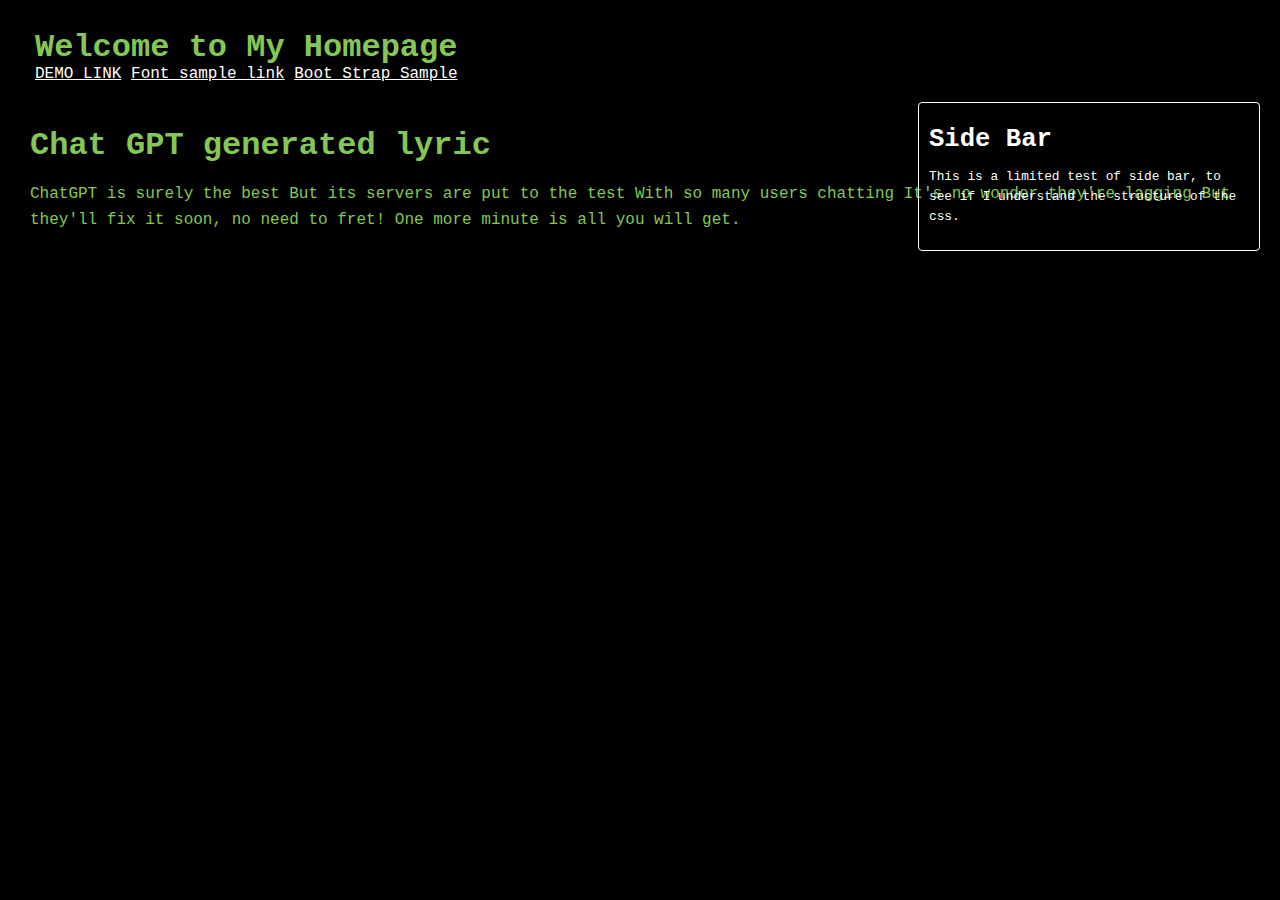
<file: index.html>
<!DOCTYPE html>
<html>
    <head>
        <title>Demo Webpage!</title>
        <link rel="stylesheet" href="style.css">
    </head>
 <body>
     <div class="container wrapper">
        <div id="top">
             <h1>Welcome to My Homepage</h1>
             <p>
                <a href="css_demo.html"> DEMO LINK</a>
                <a href="font-sample.html">Font sample link</a>
                <a href="bootstrap-sample.html">Boot Strap Sample</a>
             </p>
        </div>
        <div class="wrapper">
            <div id="main">
                <h1>Chat GPT generated lyric </h1>
                <p>
                   ChatGPT is surely the best
                    But its servers are put to the test
                    With so many users chatting
                    It's no wonder they're lagging
                    But they'll fix it soon, no need to fret!
                    One more minute is all you will get.
                </p>
                <div id="sidebar">
                    <h1>Side Bar</h1>
                    <p>This is a limited test of side bar, to see if I understand the structure of the css.</p>
                </div>
            </div>
            
         </div>
     </div>
 </body>
</html>
</file>
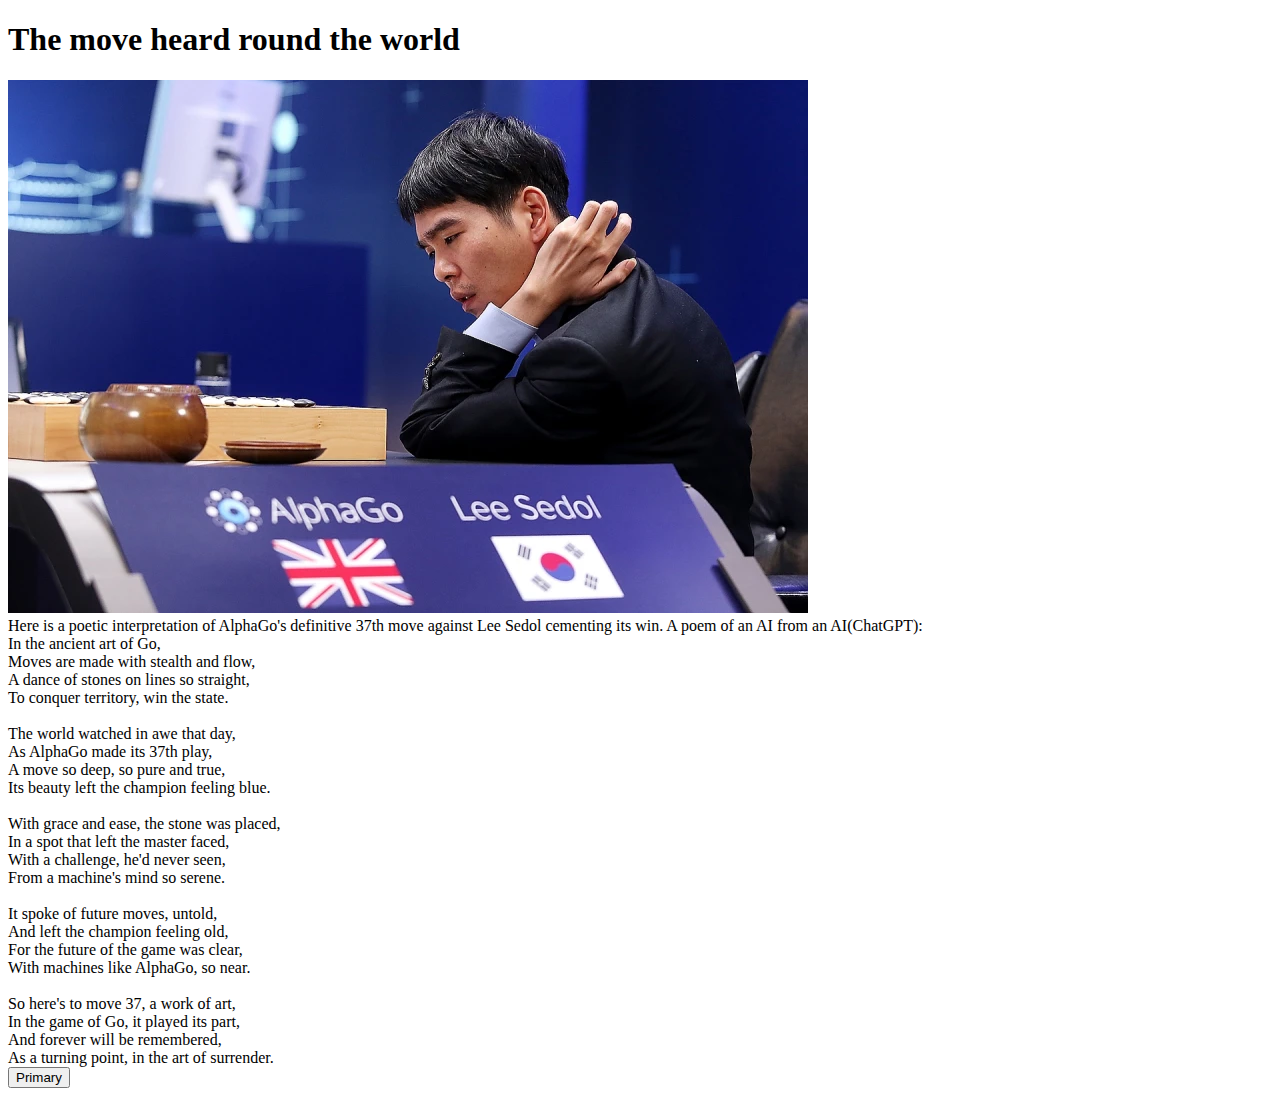
<file: bootstrap-sample.html>
<!doctype html>
<html lang="en">
  <head>
    <!-- Required meta tags -->
    <meta charset="utf-8">
    <meta name="viewport" content="width=device-width, initial-scale=1">
    <!-- Bootstrap CSS -->
    <link href="bootstrap.css" rel="stylesheet" integrity="sha384-EVSTQN3/azprG1Anm3QDgpJLIm9Nao0Yz1ztcQTwFspd3yD65VohhpuuCOmLASjC" crossorigin="anonymous">
    
    <title>Move37 Homepage</title>
  </head>
  <body>
    <h1>The move heard round the world</h1>

    <!-- Optional JavaScript; choose one of the two! -->

    <!-- Option 1: Bootstrap Bundle with Popper -->
    <script src="https://cdn.jsdelivr.net/npm/bootstrap@5.0.2/dist/js/bootstrap.bundle.min.js" integrity="sha384-MrcW6ZMFYlzcLA8Nl+NtUVF0sA7MsXsP1UyJoMp4YLEuNSfAP+JcXn/tWtIaxVXM" crossorigin="anonymous"></script>
    
    <div class="container">
      <div class="row">
        <div class="col-md-7">
          <img src="move37.jpg" class="img-fluid" alt="Lee Sedol against AlphaGo">
        </div>
        <div class="col-lg-5">
          Here is a poetic interpretation of AlphaGo's definitive 37th move against Lee Sedol cementing its win. A poem of an AI from an AI(ChatGPT): <br>
                  In the ancient art of Go, <br>
                  Moves are made with stealth and flow, <br>
                  A dance of stones on lines so straight, <br>
                  To conquer territory, win the state. <br>
                  <br>
                  The world watched in awe that day, <br>
                  As AlphaGo made its 37th play, <br>
                  A move so deep, so pure and true, <br>
                  Its beauty left the champion feeling blue. <br>
                  <br>
                  With grace and ease, the stone was placed, <br>
                  In a spot that left the master faced, <br>
                  With a challenge, he'd never seen, <br> 
                  From a machine's mind so serene. <br>
                  <br>
                  It spoke of future moves, untold, <br>
                  And left the champion feeling old, <br> 
                  For the future of the game was clear, <br> 
                  With machines like AlphaGo, so near. <br> 
                  <br>
                  So here's to move 37, a work of art, <br>
                  In the game of Go, it played its part, <br>
                  And forever will be remembered, <br> 
                  As a turning point, in the art of surrender. <br>
        </div>
      </div>
      <div class="row">
        <div class="col-1">
          <button type="button" class="btn btn-primary">Primary</button>
        </div>
      </div>
    </div>
    <!-- Option 2: Separate Popper and Bootstrap JS -->
    <!--
    <script src="https://cdn.jsdelivr.net/npm/@popperjs/core@2.9.2/dist/umd/popper.min.js" integrity="sha384-IQsoLXl5PILFhosVNubq5LC7Qb9DXgDA9i+tQ8Zj3iwWAwPtgFTxbJ8NT4GN1R8p" crossorigin="anonymous"></script>
    <script src="https://cdn.jsdelivr.net/npm/bootstrap@5.0.2/dist/js/bootstrap.min.js" integrity="sha384-cVKIPhGWiC2Al4u+LWgxfKTRIcfu0JTxR+EQDz/bgldoEyl4H0zUF0QKbrJ0EcQF" crossorigin="anonymous"></script>
    -->
  </body>
</html>
</file>
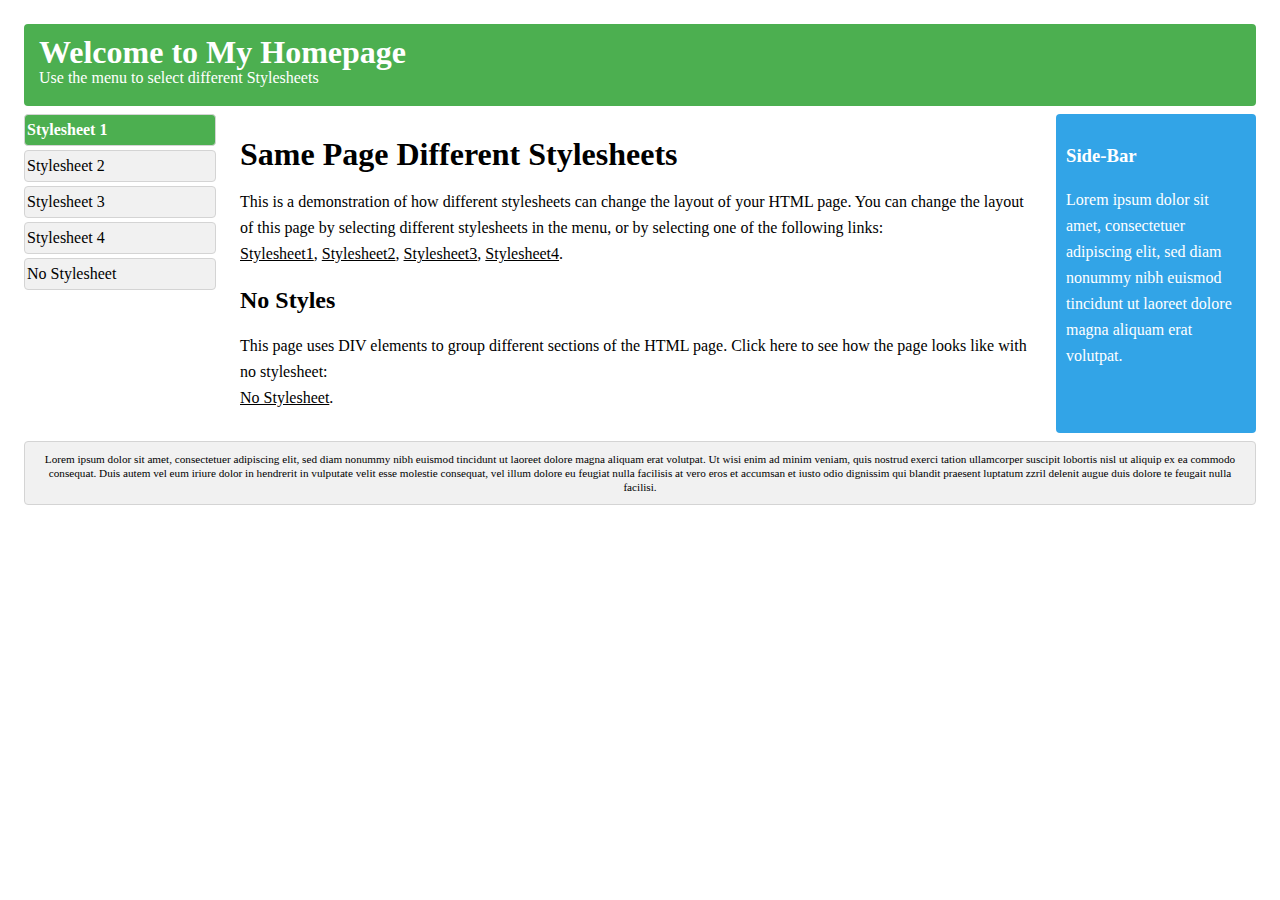
<file: css_demo.html>
<!DOCTYPE html>
<html>
<head>
<style>/* Stylesheet 1: */
body {
    font: 100% Lucida Sans, Verdana;
    margin: 20px;
    line-height: 26px;
}

.container {
    xmin-width: 900px;
}

.wrapper {
    position: relative;
    overflow: auto;
}

#top, #sidebar, #bottom, .menuitem {
    border-radius: 4px;
    margin: 4px;
}

#top {
    background-color: #4CAF50;
    color: #ffffff;
    padding: 15px;
}

#menubar {
    width: 200px;
    float: left
}

#main {
    padding: 10px;
    margin: 0 210px;
}

#sidebar {
    background-color: #32a4e7;
    color: #ffffff;
    padding: 10px;
    width: 180px;
    bottom: 0;
    top: 0;
    right: 0;
    position: absolute;
}

#bottom {
    border: 1px solid #d4d4d4;
    background-color: #f1f1f1;
    text-align: center;
    padding: 10px;
    font-size: 70%;
    line-height: 14px;
}

#top h1, #top p, #menulist {
    margin: 0;
    padding: 0;
}

.menuitem {
    background-color: #f1f1f1;
    border: 1px solid #d4d4d4;
    list-style-type: none;
    padding: 2px;
    cursor: pointer;
}

.menuitem:hover {
    background-color: #ffffff;
}

.menuitem:first-child {
   background-color:#4CAF50;
   color: white;
   font-weight:bold;
}

a {
    color: #000000;
    text-decoration: underline;
}

a:hover {
    text-decoration: none;
}


@media (max-width: 800px) {
    #sidebar {
        width: auto;
        position: relative;
    } 
    #main {
        margin-right: 0;
    }    
       
}

@media (max-width: 600px) {
    #menubar {
        width: auto;
        float: none;
    }
    #main {
        margin: 0;
    }    
}
</style>

<style>/* Stylesheet 2: */
body {
    font-family: Arial;
    background-color: #d14836;
    line-height: 20px;
}

.container {
    xmin-width: 900px;
}

.wrapper {
    position: relative;
    overflow: auto;
}

#top {
    color: #ffffff;
    padding: 15px;
    font-size: 30px;
    line-height: 26px;    
}

#top h1 {
    margin:0;
    line-height: 50px;
}

#menubar {
    width: 190px;
    float: right;
}

#main {
    padding: 10px;
    background-color: #ffffff;
    font: 80% Verdana;
}

#main h1, #main h2 {
    color: #d14836;
}

#sidebar {
    background-color: #F6DAD7;
    color: #d14836;
    padding: 10px;
}

#bottom {
    text-align: center;
    padding: 10px;
    font-size: 70%;
    color: #ffffff;
}

#menulist {
    padding:0;
    font: 16px verdana;
}

.menuitem {
    width: 155px;
    background-color: #d14836;
    border: 1px solid #d14836;
    border-radius: 40px;
    color: #ffffff;
    list-style-type: none;
    margin: 10px;
    padding: 5px;
    text-align: center;
    cursor: pointer;
}

.menuitem:nth-child(2) {
   background-color:white;
   color: #d14836;
   font-weight:bold;
}

.menuitem:hover {
    background-color: #ffffff;
    color: #d14836;
}

a {
    color: #d14836;
    text-decoration: none;
}

a:hover {
    text-decoration: underline;
}
</style>

<style>/* Stylesheet 3: */
body {
    font: 100% Verdana;
    margin: 20px;
    line-height: 26px;
}

.container {
    xmin-width: 900px;
}

.wrapper {
    position: relative;
    overflow: auto;
}

#sidebar {
    background-color: #f1f1f1;
    border: 1px solid #d4d4d4;
    padding-left: 10px;
}

#bottom {
    text-align: center;
    padding: 10px;
    font-size: 70%;
    line-height: 14px;
}

h1, h2, h3 {
    color: #4CAF50;
}

#menulist {
    padding: 0;
    position: relative;
    overflow: auto;
}

.menuitem {
    width: 165px;
    float: left;
    background-color: #555555;
    color: #ffffff;
    list-style-type: none;
    margin: 4px;
    padding: 2px;
    text-align: center;
    cursor: pointer;
}

.menuitem:nth-child(3) {
   background-color:#4CAF50;
}

.menuitem:hover {
    background-color: #999999;
}

a {
    color: #000000;
}

a:hover {
    color: #84c754;
}
</style>
<style>/* Stylesheet 4: */
body {
    font: 100% Courier New;
    margin: 20px;
    line-height: 26px;
    background-color: #000000;
}

.container {
    xmin-width: 900px;
}

.wrapper {
    position: relative;
    overflow: auto;
}

#top {
    color: #84c754;
    padding: 15px;
}

#main {
    padding: 10px;
    color: #84c754;
}

#sidebar {
    color: #ffffff;
    border: 1px solid #ffffff;
    border-radius: 4px;
    padding: 10px;
    width: 320px;
    top: 0;
    right: 0;
    position: absolute;
    font-size: 80%;
    line-height: 20px;
}

#bottom {
    border: 1px solid #ffffff;
    border-radius: 4px;
    color: #ffffff;
    text-align: center;
    padding: 10px;
    font-size: 70%;
    line-height: 14px;
}

#top h1,#top p {
    margin: 0;
}

.menuitem {
    color: #84c754;
    cursor: pointer;
}

.menuitem:nth-child(4) {
    color:white;
    font-weight:bold;
}

.menuitem:hover {
    color: #ffffff;
}

a {
    color: #ffffff;
}

a:hover {
    color: #84c754;
}
@media (max-width: 600px) {
    #sidebar {
       width: auto;
       margin-bottom:10px;        
       position: relative;
    }    
}

</style>

</head>
<body>

<div class="container wrapper">
  <div id="top">
    <h1>Welcome to My Homepage</h1>
    <p>Use the menu to select different Stylesheets</p>
  </div>
  <div class="wrapper">
   <div id="menubar">
     <ul id="menulist">
       <li class="menuitem" onclick="reStyle(0)">Stylesheet 1
       <li class="menuitem" onclick="reStyle(1)">Stylesheet 2
       <li class="menuitem" onclick="reStyle(2)">Stylesheet 3
       <li class="menuitem" onclick="reStyle(3)">Stylesheet 4
       <li class="menuitem" onclick="noStyles()">No Stylesheet
     </ul>
    </div>
    <div id="main">
      <h1>Same Page Different Stylesheets</h1>
      <p>This is a demonstration of how different stylesheets can change the layout of your HTML page. You can change the layout of this page by selecting different stylesheets in the menu, or by selecting one of the following links:<br>
      <a href="#" onclick="reStyle(0);return false">Stylesheet1</a>,
      <a href="#" onclick="reStyle(1);return false">Stylesheet2</a>,
      <a href="#" onclick="reStyle(2);return false">Stylesheet3</a>,
      <a href="#" onclick="reStyle(3);return false">Stylesheet4</a>.
      </p>
       <h2>No Styles</h2>
      <p>This page uses DIV elements to group different sections of the HTML page. Click here to see how the page looks like with no stylesheet:<br><a href="#" onclick="noStyles();return false">No Stylesheet</a>.</p>
   </div>
    <div id="sidebar">
      <h3>Side-Bar</h3>
      <p>Lorem ipsum dolor sit amet, consectetuer adipiscing elit, sed diam nonummy nibh euismod tincidunt ut laoreet dolore magna aliquam erat volutpat.</p>
    </div>
  </div>  
  
  
  <div id="bottom">
    Lorem ipsum dolor sit amet, consectetuer adipiscing elit, sed diam nonummy nibh euismod tincidunt ut laoreet dolore magna aliquam erat volutpat. Ut wisi enim ad minim veniam, quis nostrud exerci tation ullamcorper suscipit lobortis nisl ut aliquip ex ea commodo consequat. Duis autem vel eum iriure dolor in hendrerit in vulputate velit esse molestie consequat, vel illum dolore eu feugiat nulla facilisis at vero eros et accumsan et iusto odio dignissim qui blandit praesent luptatum zzril delenit augue duis dolore te feugait nulla facilisi.
  </div>
</div>

<script>
function noStyles() {
    document.styleSheets[0].disabled = true;
    document.styleSheets[1].disabled = true;
    document.styleSheets[2].disabled = true;
    document.styleSheets[3].disabled = true;
}

function reStyle(n) {
    noStyles()
    document.styleSheets[n].disabled = false;
}

function closeBlackdiv() {
    var blackdiv, stylediv;
    blackdiv = document.getElementById("blackdiv")
    blackdiv.parentNode.removeChild(blackdiv);
    stylediv = document.getElementById("stylediv")
    stylediv.parentNode.removeChild(stylediv);
}

function showStyle(n) {
var div, text, blackdiv;
blackdiv = document.createElement("DIV");
blackdiv.setAttribute("style","background-color:#000000;position:absolute;width:100%;height:100%;top:0;opacity:0.5;margin-left:-20px;");
blackdiv.setAttribute("id","blackdiv");
blackdiv.setAttribute("onclick","closeBlackdiv()");
document.body.appendChild(blackdiv);
div = document.createElement("DIV");
div.setAttribute("id","stylediv");
div.setAttribute("style","background-color:#ffffff;padding-left:5px;position:absolute;width:auto;height:auto;top:100px;bottom:50px;left:200px;right:200px;overflow:auto;font-family: monospace; white-space: pre;line-height:16px;");
text = document.createTextNode(document.getElementsByTagName("STYLE")[n].innerHTML);
div.appendChild(text);
document.body.appendChild(div);
//alert(document.getElementsByTagName("STYLE")[n].innerHTML);
}
reStyle(0);
</script>
</body>
</html>
</file>
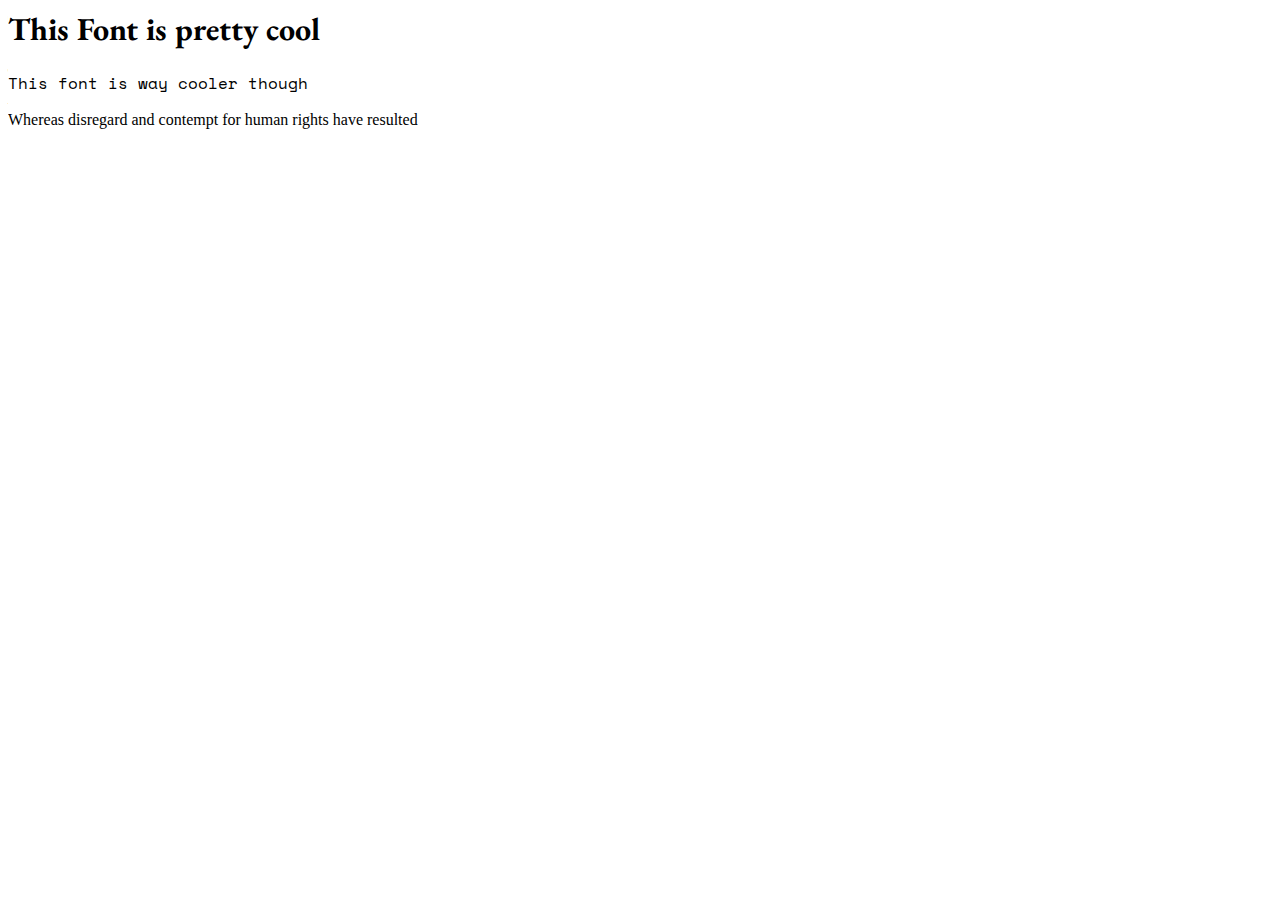
<file: font-sample.html>
<html>
  <head>
    <title>Demo Webpage!</title>
    <link rel="preconnect" href="https://fonts.googleapis.com">
    <link rel="preconnect" href="https://fonts.gstatic.com" crossorigin>
    <link href="https://fonts.googleapis.com/css2?family=EB+Garamond&family=Playfair+Display&family=Space+Mono&display=swap" rel="stylesheet">
    <style>
      h1{
        font-family:"EB Garamond";
      }
      #cool{
        font-family:"Space Mono";
      }
      #BEST{
        fontfmaily:"Playfair Display";
      }
      
    </style>
  </head>
  </body>
    <h1> This Font is pretty cool </h1>
        <p id="cool">This font is way cooler though</p>
        <p id="BEST">Whereas disregard and contempt for human rights have resulted</p>
  </body>
 
</html>
</file>
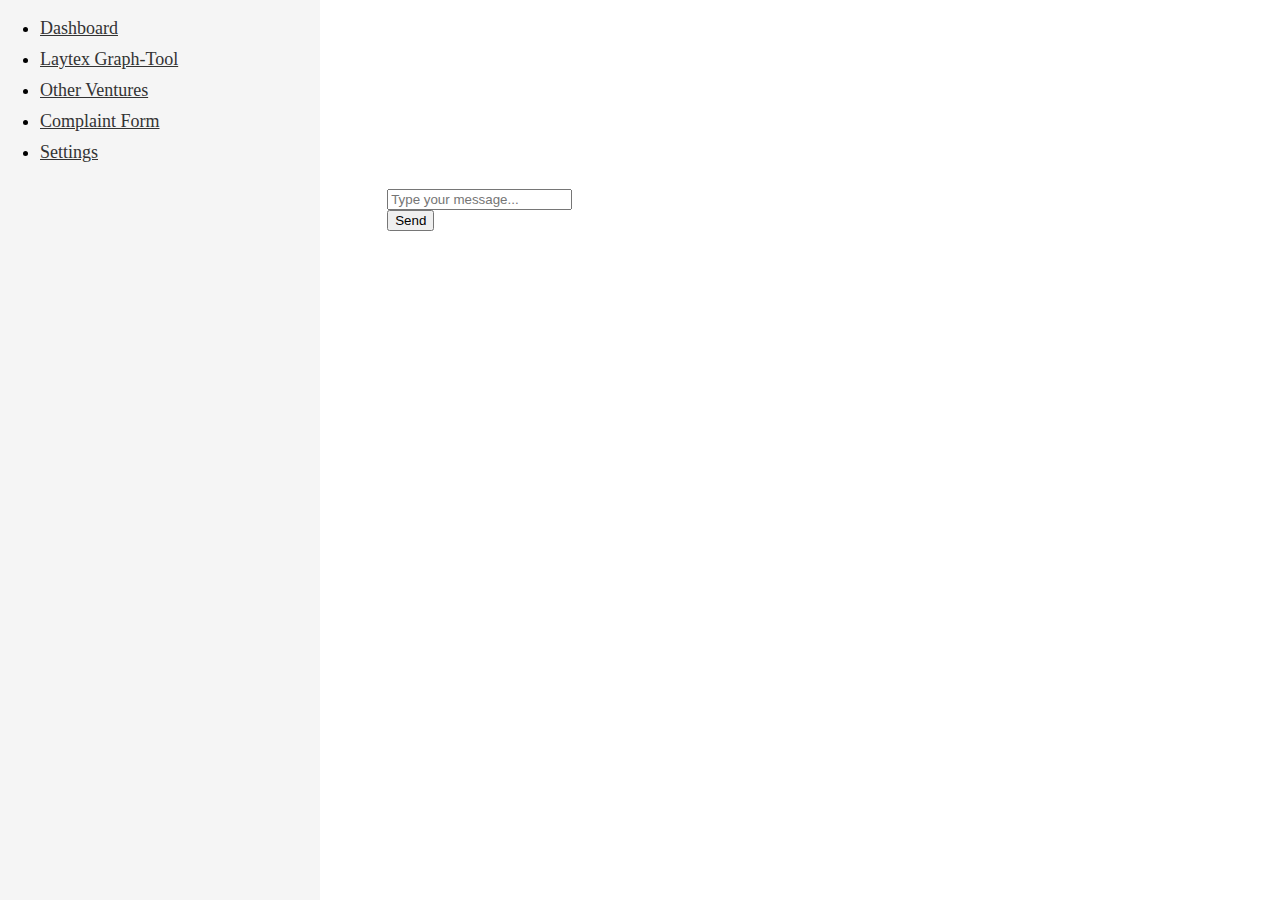
<file: www.move37/dialog.html>
<html>
    <head>
        <title>LayTex Graph-Tool</title>
        <meta charset="utf-8">
        <meta name="viewport" content="width=device-width, initial-scale=1">
        <link href="https://cdn.jsdelivr.net/npm/bootstrap@5.0.2/dist/css/bootstrap.min.css" rel="stylesheet" integrity="sha384-EVSTQN3/azprG1Anm3QDgpJLIm9Nao0Yz1ztcQTwFspd3yD65VohhpuuCOmLASjC" crossorigin="anonymous">
        <link rel="stylesheet" type="text/css" href="move37-style.css">
        <link rel="preconnect" href="https://fonts.googleapis.com">
        <link rel="preconnect" href="https://fonts.gstatic.com" crossorigin>
        <link href="https://fonts.googleapis.com/css2?family=Playfair+Display&family=Quicksand:wght@300&display=swap" rel="stylesheet">

    </head>
    
    
    
    <div class="container">
      <nav class="col-4 d-none d-md-block sidebar">
        <div class="sidebar-sticky">
          <ul class="nav flex-column">
            <li class="nav-item">
              <a class="nav-link active" href="move37.html" >Dashboard</a>
            </li>
            <li class="nav-item" >
              <a class="nav-link" href="dialog.html">Laytex Graph-Tool</a>
            </li>
            <li class="nav-item" >
              <a class="nav-link" href="#" >Other Ventures</a>
            </li>
            <li class="nav-item">
              <a class="nav-link" href="#">Complaint Form</a>
            </li>
            <li class="nav-item">
              <a class="nav-link" href="#">Settings</a>
            </li>
          </ul>
        </div>
      </nav>
    </div>
    
    <div class="col-8">
        <div class="row">
            <div class="col justify-content-center">
                <h1> move37: Equations to LayTex Graph Tool</h1>
            </div>
        </div>
        <div class="col-10">
          <div class="chat-container">                    
            <div class="row justify-content-center">
              <div class="col-md-10">

                <div class="card chat-card">
                  <div class="card-body">
                    <div class="chat-container">
                      <div class="chat-message">
                        <div class="message-content">
                          <p>Hello! How can I help you today?</p>
                        </div>
                      </div>
                    </div>
                    <div class="chat-message chat-message--user">
                      <div class="message-content">
                        <p>Hi there, I have a question about your services.</p>
                      </div>
                    </div>
                    <div class="chat-message">
                      <div class="message-content">
                        <p>Sure, I'll do my best to assist you. What's your question?</p>
                      </div>
                    </div>
                  <!-- additional chat messages here -->
                  </div>
                                  
                  <form class="chat-form">
                    <div class="input-group">
                      <input type="text" class="form-control" placeholder="Type your message...">
                        <div class="input-group-append">
                          <button class="btn btn-primary" type="submit">Send</button>
                        </div>
                      </div>
                    </form>
                  </div>
                </div>
              </div>
            </div>
          </div>
        </div>
      </div>      
</html>
</file>
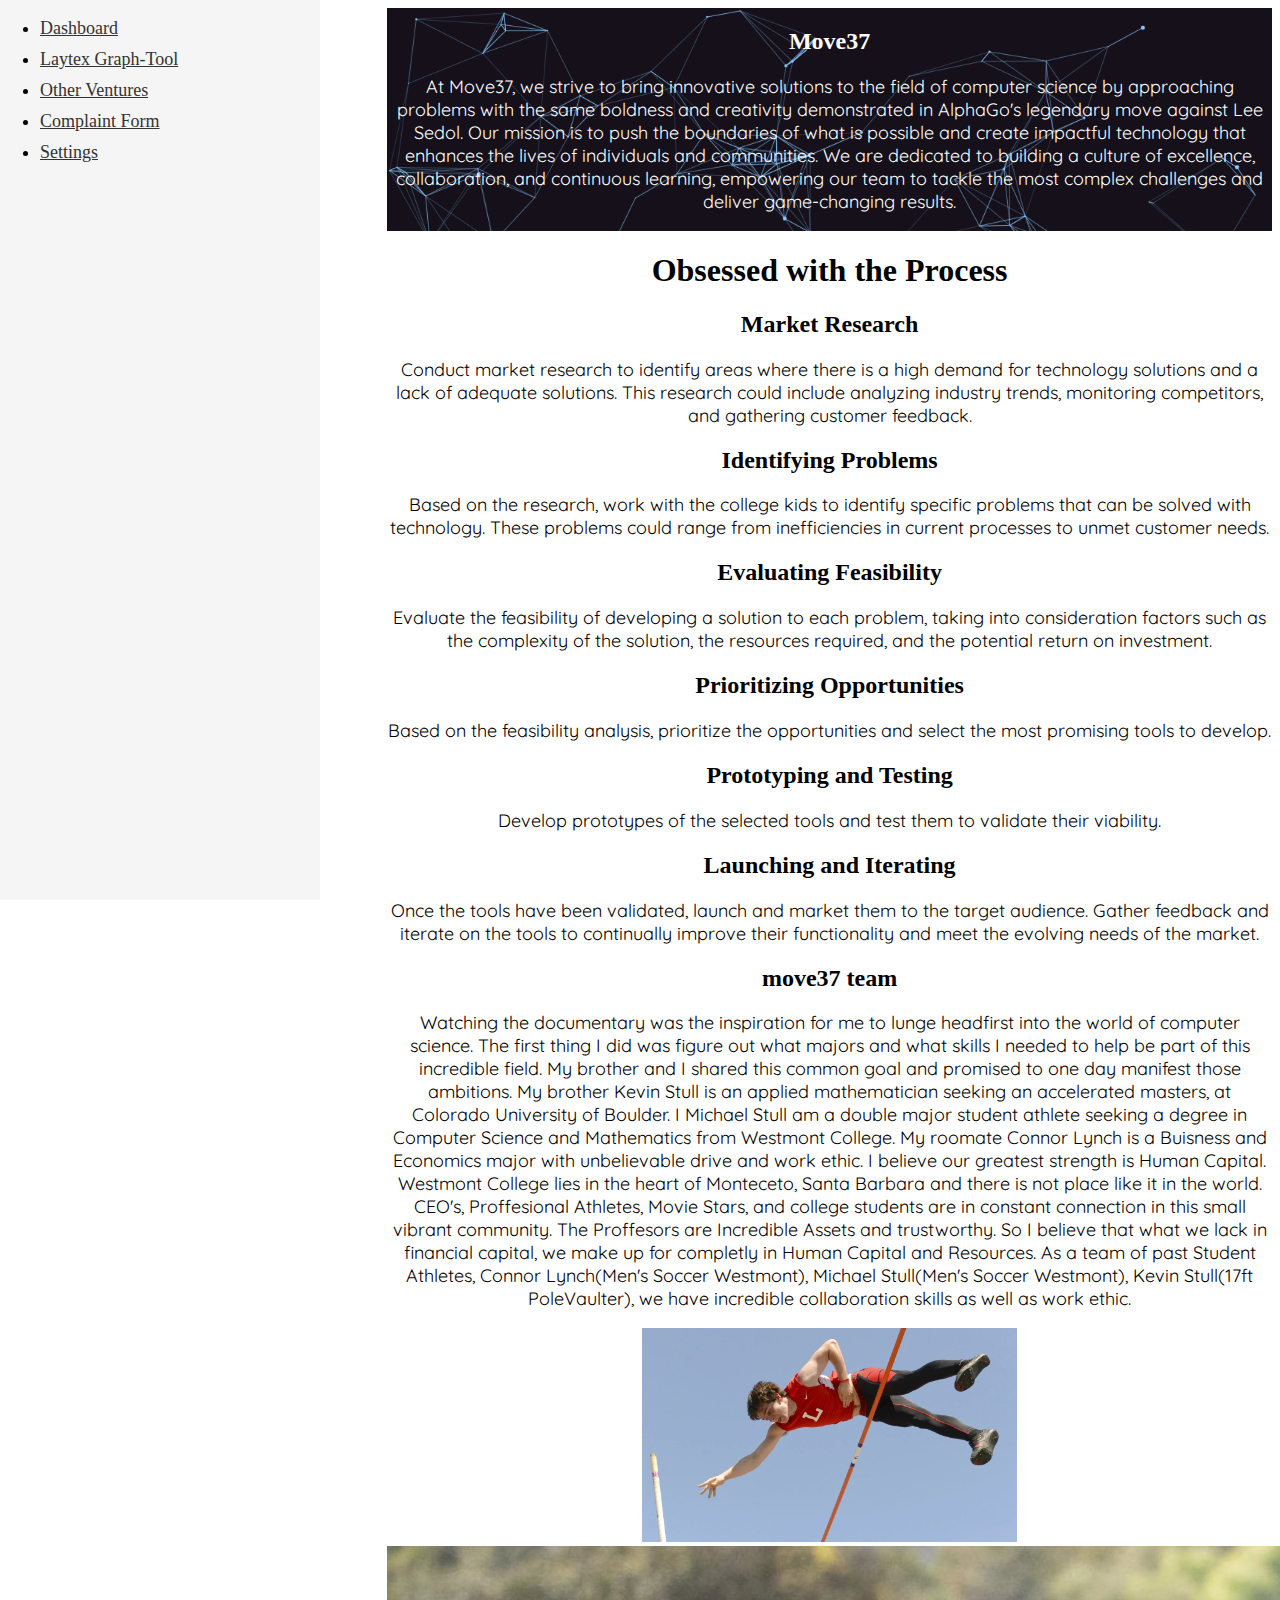
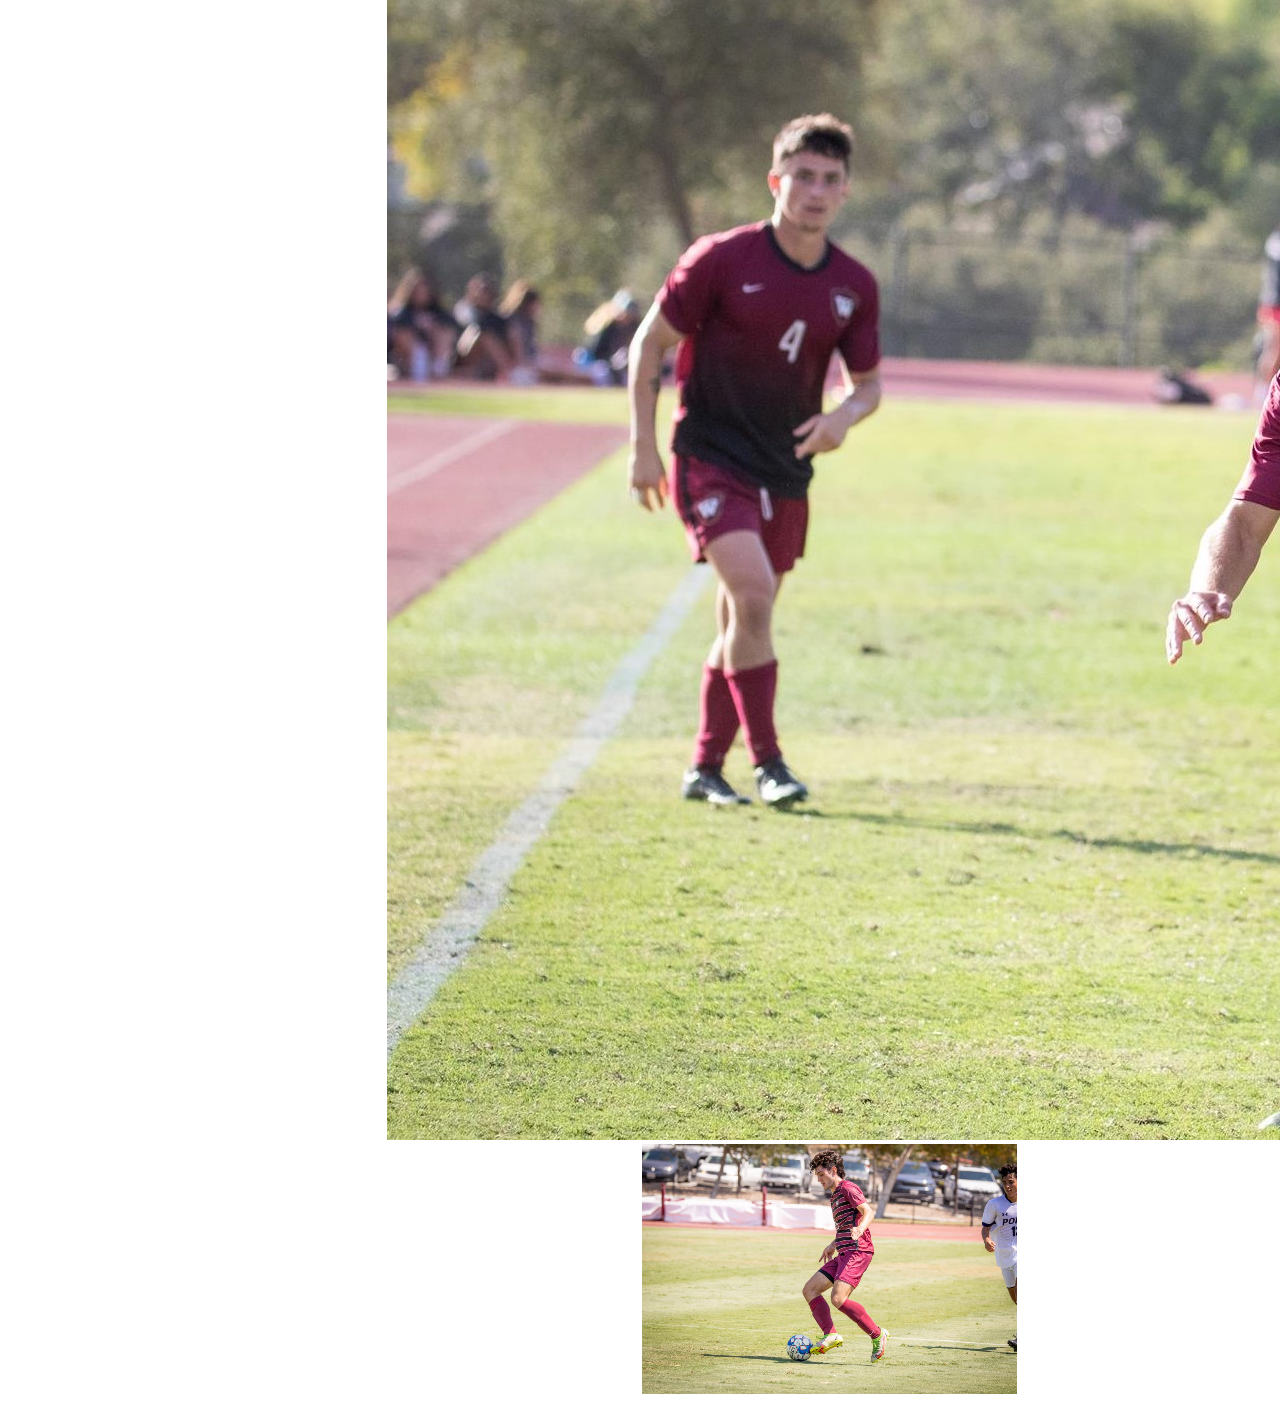
<file: www.move37/move37.html>
<!doctype html>
<html lang="en">
  <head>
    
    <meta charset="utf-8">
    <meta name="viewport" content="width=device-width, initial-scale=1">
    <link href="https://cdn.jsdelivr.net/npm/bootstrap@5.0.2/dist/css/bootstrap.min.css" rel="stylesheet" integrity="sha384-EVSTQN3/azprG1Anm3QDgpJLIm9Nao0Yz1ztcQTwFspd3yD65VohhpuuCOmLASjC" crossorigin="anonymous">
    <link rel="stylesheet" type="text/css" href="move37-style.css">
    <link rel="preconnect" href="https://fonts.googleapis.com">
    <link rel="preconnect" href="https://fonts.gstatic.com" crossorigin>
    <link href="https://fonts.googleapis.com/css2?family=Playfair+Display&family=Quicksand:wght@300&display=swap" rel="stylesheet">
    <title>move37 Home</title>
  </head>
  <body>

    <script src="https://cdn.jsdelivr.net/npm/bootstrap@5.0.2/dist/js/bootstrap.bundle.min.js" integrity="sha384-MrcW6ZMFYlzcLA8Nl+NtUVF0sA7MsXsP1UyJoMp4YLEuNSfAP+JcXn/tWtIaxVXM" crossorigin="anonymous"></script>

    <!-- Side Bar -->
    <div class="container">
      <nav class="col-4 d-none d-md-block sidebar">
        <div class="sidebar-sticky">
          <ul class="nav flex-column">
            <li class="nav-item">
              <a class="nav-link active" href="move37.html" >Dashboard</a>
            </li>
            <li class="nav-item" >
              <a class="nav-link" href="dialog.html">Laytex Graph-Tool</a>
            </li>
            <li class="nav-item" >
              <a class="nav-link" href="#" >Other Ventures</a>
            </li>
            <li class="nav-item">
              <a class="nav-link" href="#">Complaint Form</a>
            </li>
            <li class="nav-item">
              <a class="nav-link" href="#">Settings</a>
            </li>
          </ul>
        </div>
      </nav>
    </div>
    <!--Background image hopefull spanning entire webpage-->
    
    
    

    <!--Aligned Away from img-->
    <div class="col-8">

      <div class="bg-image">
        <div class="row">
          <div class="justify-content-center">
            <h2>Move37</h2>
            <p>At Move37, we strive to bring innovative solutions to the field of computer science by approaching problems with the same boldness and creativity demonstrated in AlphaGo's legendary move against Lee Sedol. Our mission is to push the boundaries of what is possible and create impactful technology that enhances the lives of individuals and communities. We are dedicated to building a culture of excellence, collaboration, and continuous learning, empowering our team to tackle the most complex challenges and deliver game-changing results.</p>
          </div>
        </div>
      </div>

      <div class="belowIMG">
        <div class="row">
          <div class="col">
            <h1>Obsessed with the Process</h1>
          </div>
        </div>
        <div class="row">
          <div class="col-6 border">
            <h2>Market Research</h2>
            <p>Conduct market research to identify areas where there is a high demand for technology solutions and a lack of adequate solutions. This research could include analyzing industry trends, monitoring competitors, and gathering customer feedback.</p>
          </div>
          <div class="col-6 border">
            <h2>Identifying Problems</h2>
            <p>Based on the research, work with the college kids to identify specific problems that can be solved with technology. These problems could range from inefficiencies in current processes to unmet customer needs.</p>
          </div>
        </div>
        <div class="row">
          <div class="col-6 border">
            <h2>Evaluating Feasibility</h2>
            <p>Evaluate the feasibility of developing a solution to each problem, taking into consideration factors such as the complexity of the solution, the resources required, and the potential return on investment.</p>
          </div>
          <div class="col-6 border">
            <h2>Prioritizing Opportunities</h2>
            <p>Based on the feasibility analysis, prioritize the opportunities and select the most promising tools to develop.</p>
          </div>
        </div>
        <div class="row">
          <div class="col-6 border">
            <h2>Prototyping and Testing</h2>
            <p>Develop prototypes of the selected tools and test them to validate their viability.</p>
          </div>
          <div class="col-6 border">
            <h2>Launching and Iterating</h2>
            <p>Once the tools have been validated, launch and market them to the target audience. Gather feedback and iterate on the tools to continually improve their functionality and meet the evolving needs of the market.</p>
          </div>
        </div>
        
        <div class="border row" id="bio">  
            <div class="col-6 center border">
              <h2>move37 team</h2>
              <p>Watching the documentary was the inspiration for me to lunge headfirst into the world of computer science. The first thing I did was figure out what majors and what skills I needed to help be part of this incredible field. My brother and I shared this common goal 
              and promised to one day manifest those ambitions. My brother Kevin Stull is an applied mathematician seeking an accelerated masters, at Colorado University of Boulder. I Michael Stull am a double major student athlete seeking a degree in Computer Science and Mathematics
              from Westmont College. My roomate Connor Lynch is a Buisness and Economics major with unbelievable drive and work ethic. I believe our greatest strength is Human Capital. Westmont College lies in the heart of Monteceto, Santa Barbara and there is not place like it in the
              world. CEO's, Proffesional Athletes, Movie Stars, and college students are in constant connection in this small vibrant community. The Proffesors are Incredible Assets and trustworthy. So I believe that what we lack in financial capital, we make up for completly
              in Human Capital and Resources. As a team of past Student Athletes, Connor Lynch(Men's Soccer Westmont), Michael Stull(Men's Soccer Westmont), Kevin Stull(17ft PoleVaulter), we have incredible collaboration skills as well as work ethic.
              </p>
            </div>
            <div class="col-4">
              <div class="row">
                <img src="kevin.png">
              </div>
              <div class="row">
                <img src="connor.png">
              </div>
              <div class="row">
                <img src="michael.png">
              </div>
            </div>
          </div>
      </div>

    </div>

    <!--MEDIA-->
    <div class="row-12">
      
    </div>





  </body>
</html>
</file>
<file: style.css>
body {
    font: 100% Courier New;
    margin: 20px;
    line-height: 26px;
    background-color: #000000;
}

.container {
    xmin-width: 900px;
}

.wrapper {
    position: relative;
    overflow: auto;
}

#top {
    color: #84c754;
    padding: 15px;
}

#main {
    padding: 10px;
    color: #84c754;
}

#sidebar {
    color: #ffffff;
    border: 1px solid #ffffff;
    border-radius: 4px;
    padding: 10px;
    width: 320px;
    top: 0;
    right: 0;
    position: absolute;
    font-size: 80%;
    line-height: 20px;
}

#bottom {
    border: 1px solid #ffffff;
    border-radius: 4px;
    color: #ffffff;
    text-align: center;
    padding: 10px;
    font-size: 70%;
    line-height: 14px;
}

#top h1,#top p {
    margin: 0;
}

.menuitem {
    color: #84c754;
    cursor: pointer;
}

.menuitem:nth-child(4) {
    color:white;
    font-weight:bold;
}

.menuitem:hover {
    color: #ffffff;
}

a {
    color: #ffffff;
}

a:hover {
    color: #84c754;
}
@media (max-width: 600px) {
    #sidebar {
       width: auto;
       margin-bottom:10px;        
       position: relative;
    }    
}
</file>
<file: www.move37/move37-style.css>
.center{
    text-align:center;
}
h1 h2{
    font-family: 'Playfair Display';
}
p{
    font-family: 'Quicksand';
    font-size: large;
}

.belowIMG{
    text-align: center;
    color: black; 

}
.border{
    border-style: solid black;
    border-width: 4px;
}

#bio{
    max-height: 60%;
}

.bg-image {
    text-align: center;
    height: auto;
    background-image: url('Backdrop.png');
    background-repeat: no-repeat;
    background-size: cover;
    align-content: center;
  }
  
.inIMG {
    margin-bottom:auto;
}
  
.sidebar {
    width:25%;
    background-color: #f5f5f5;
    position: fixed;
    top: 0;
    left: 0;
    bottom: 0;
}
  
.sidebar-sticky {
    position: relative;
    top: 0;
    height: 100%;
}
  
.sidebar-sticky ul {
    font-size: 18px;
}
  
.sidebar-sticky li {
    margin-bottom: 10px;
}
  
.sidebar-sticky a {
    color: #333;
}
  
.col-8 {
    margin-left: 25%;
    padding-left: 5%;
    color: white;
}
  
.center {
    text-align: center;
}
</file>
